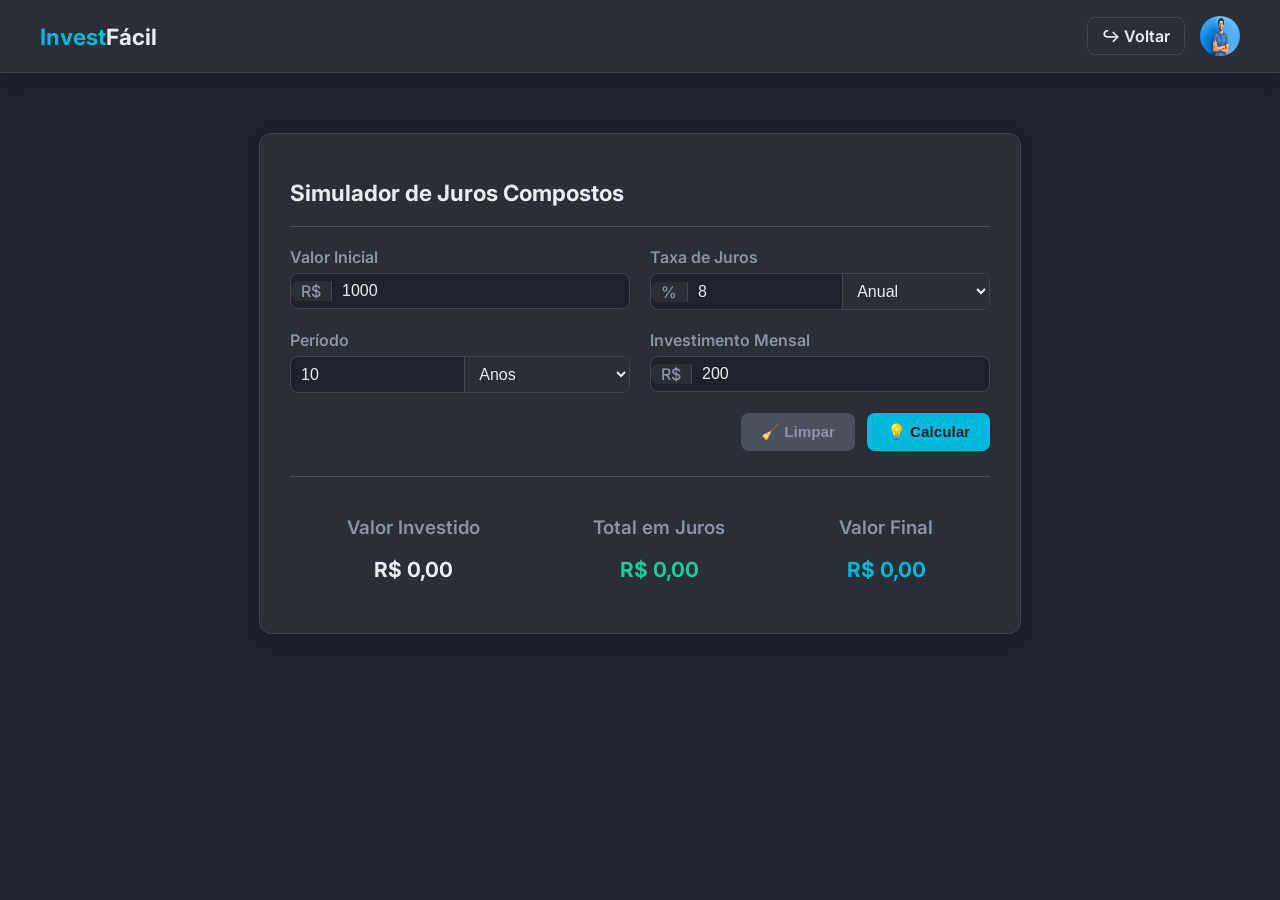
<file: juroscompostos.html>
<!DOCTYPE html>
<html lang="pt-BR">
<head>
  <meta charset="UTF-8" />
  <meta name="viewport" content="width=device-width, initial-scale=1.0" />
  <title>Simulador de Juros...</title>
  
  <link rel="stylesheet" href="calculadora.css">
  
  <link href="https://fonts.googleapis.com/css2?family=Inter:wght@400;600;700&display=swap" rel="stylesheet">
</head>
<body>

  <header>
    <div class="logo"><span>Invest</span>Fácil</div>
    <div class="header-buttons">
      <a href="index.html" class="carteira-btn">↪ Voltar</a>
      <img src="poze.jpg" alt="user" width="40" height="40" style="border-radius: 50%;">
    </div>
  </header>

  <main>
    <div class="simulador">
      <h1>Simulador de Juros Compostos</h1>
      <div class="linha"></div>

      <div class="grid">
        <div>
          <label>Valor Inicial</label>
          <div class="input-group">
            <span>R$</span>
            <input type="number" id="valorInicial" value="1000" />
          </div>
        </div>
        <div>
          <label>Taxa de Juros</label>
          <div class="input-group">
            <span>%</span>
            <input type="number" id="taxaJuros" value="8" />
            <select id="tipoTaxa">
              <option value="anual">Anual</option>
              <option value="mensal">Mensal</option>
            </select>
          </div>
        </div>
      </div>

      <div class="grid">
        <div>
          <label>Período</label>
          <div class="input-group">
            <input type="number" id="periodo" value="10" />
            <select id="tipoPeriodo">
              <option value="anos">Anos</option>
              <option value="meses">Meses</option>
            </select>
          </div>
        </div>
        <div>
          <label>Investimento Mensal</label>
          <div class="input-group">
            <span>R$</span>
            <input type="number" id="aporteMensal" value="200" />
          </div>
        </div>
      </div>

      <div class="botoes">
        <button class="limpar" onclick="limparCampos()">🧹 Limpar</button>
        <button class="calcular" onclick="calcular()">💡 Calcular</button>
      </div>

      <div class="resultados">
        <div class="resultado">
          <h3>Valor Investido</h3>
          <p id="valorInvestido">R$ 0,00</p>
        </div>
        <div class="resultado">
          <h3>Total em Juros</h3>
          <p class="verde" id="totalJuros">R$ 0,00</p>
        </div>
        <div class="resultado">
          <h3>Valor Final</h3>
          <p class="azul" id="valorFinal">R$ 0,00</p>
        </div>
      </div>
    </div>
  </main>

  <script>
    function calcular() {
      const valorInicial = parseFloat(document.getElementById('valorInicial').value);
      const taxa = parseFloat(document.getElementById('taxaJuros').value);
      const tipoTaxa = document.getElementById('tipoTaxa').value;
      const periodo = parseFloat(document.getElementById('periodo').value);
      const tipoPeriodo = document.getElementById('tipoPeriodo').value;
      const aporte = parseFloat(document.getElementById('aporteMensal').value);

      if (isNaN(valorInicial) || isNaN(taxa) || isNaN(periodo)) return;

      let meses = tipoPeriodo === 'anos' ? periodo * 12 : periodo;
      let taxaMensal = tipoTaxa === 'anual' ? (taxa / 100) / 12 : (taxa / 100);

      let montante = valorInicial * Math.pow(1 + taxaMensal, meses);
      for (let i = 1; i <= meses; i++) {
        montante += aporte * Math.pow(1 + taxaMensal, meses - i);
      }

      const valorInvestido = valorInicial + (aporte * meses);
      const totalJuros = montante - valorInvestido;

      document.getElementById('valorInvestido').innerText = formatar(valorInvestido);
      document.getElementById('totalJuros').innerText = formatar(totalJuros);
      document.getElementById('valorFinal').innerText = formatar(montante);
    }

    function formatar(valor) {
      return valor.toLocaleString('pt-BR', { style: 'currency', currency: 'BRL' });
    }

    function limparCampos() {
      document.getElementById('valorInicial').value = '';
      document.getElementById('taxaJuros').value = '';
      document.getElementById('periodo').value = '';
      document.getElementById('aporteMensal').value = '';
      document.getElementById('valorInvestido').innerText = 'R$ 0,00';
      document.getElementById('totalJuros').innerText = 'R$ 0,00';
      document.getElementById('valorFinal').innerText = 'R$ 0,00';
    }
  </script>

</body>
</html>
</file>
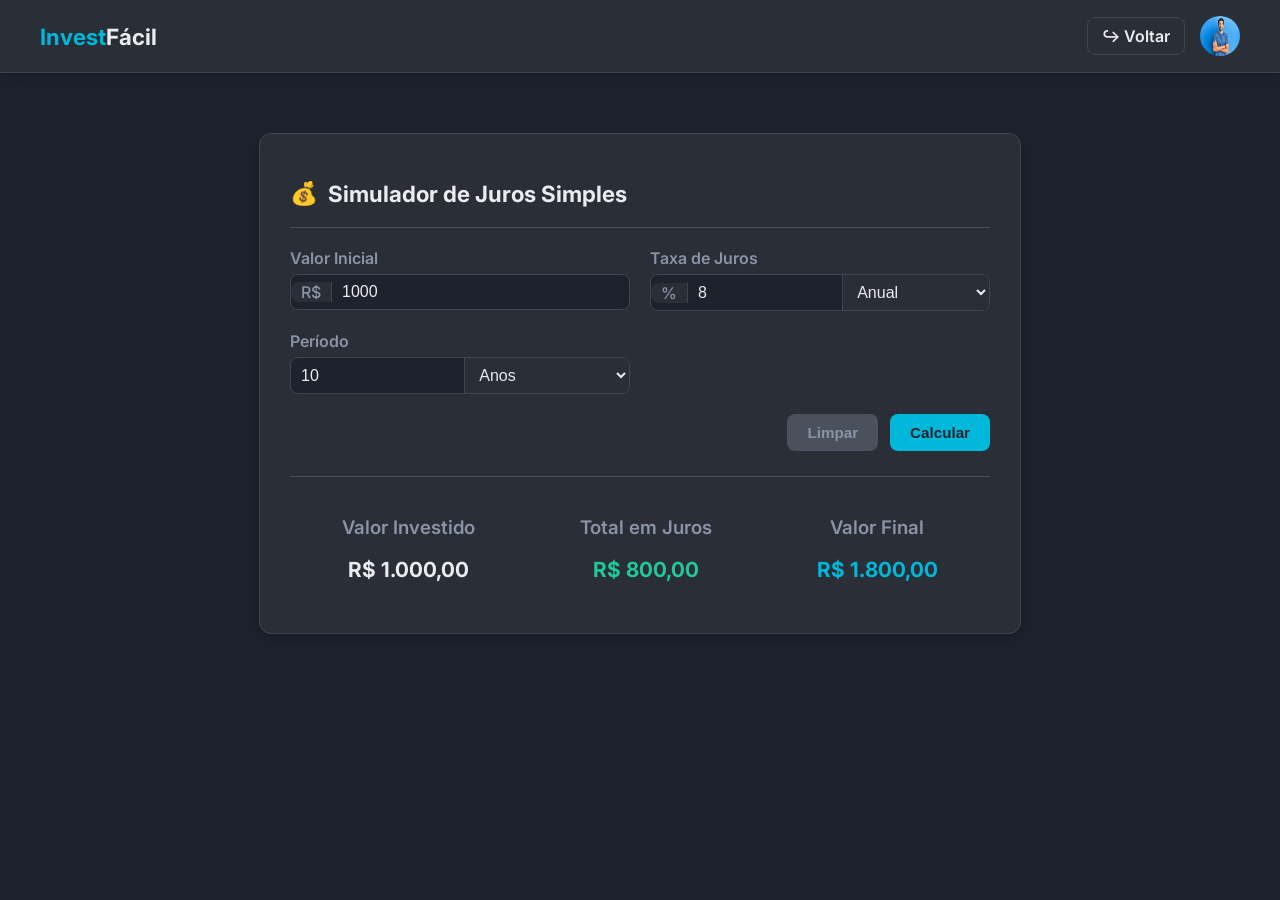
<file: jurosimples.html>
<!DOCTYPE html>
<html lang="pt-BR">
<head>
  <meta charset="UTF-8" />
  <meta name="viewport" content="width=device-width, initial-scale=1.0" />
  <title>Simulador de Juros Simples</title>
  
  <link rel="stylesheet" href="calculadora.css">
  
  <link href="https://fonts.googleapis.com/css2?family=Inter:wght@400;600;700&display=swap" rel="stylesheet">
</head>
<body>

  <header>
    <div class="logo"><span>Invest</span>Fácil</div>
    <div class="header-buttons">
      <a href="index.html" class="carteira-btn">↪ Voltar</a>
      <img src="poze.jpg" alt="user" width="40" height="40" style="border-radius: 50%;">
    </div>
  </header>

  <main>
    <div class="simulador juros-simples">
      <h1>Simulador de Juros Simples</h1>
      <div class="linha"></div>

      <div class="grid">
        <div>
          <label>Valor Inicial</label>
          <div class="input-group">
            <span>R$</span>
            <input type="number" id="valorInicial" value="1000" />
          </div>
        </div>
        <div>
          <label>Taxa de Juros</label>
          <div class="input-group">
            <span>%</span>
            <input type="number" id="taxaJuros" value="8" />
            <select id="tipoTaxa">
              <option value="anual">Anual</option>
              <option value="mensal">Mensal</option>
            </select>
          </div>
        </div>
      </div>

      <div class="grid">
        <div>
          <label>Período</label>
          <div class="input-group">
            <input type="number" id="periodo" value="10" />
            <select id="tipoPeriodo">
              <option value="anos">Anos</option>
              <option value="meses">Meses</option>
            </select>
          </div>
        </div>
        </div>

      <div class="botoes">
        <button class="limpar" onclick="limparCampos()">Limpar</button>
        <button class="calcular" onclick="calcular()">Calcular</button>
      </div>

      <div class="resultados">
        <div class="resultado">
          <h3>Valor Investido</h3>
          <p id="valorInvestido">R$ 0,00</p>
        </div>
        <div class="resultado">
          <h3>Total em Juros</h3>
          <p class="verde" id="totalJuros">R$ 0,00</p>
        </div>
        <div class="resultado">
          <h3>Valor Final</h3>
          <p class="azul" id="valorFinal">R$ 0,00</p>
        </div>
      </div>
    </div>
  </main>

  <script>
    function calcular() {
      // 1. Obter os valores (sem aporte)
      const valorInicial = parseFloat(document.getElementById('valorInicial').value) || 0;
      const taxa = parseFloat(document.getElementById('taxaJuros').value) || 0;
      const tipoTaxa = document.getElementById('tipoTaxa').value;
      const periodo = parseFloat(document.getElementById('periodo').value) || 0;
      const tipoPeriodo = document.getElementById('tipoPeriodo').value;

      // 2. Padronizar taxa e período para base MENSAL
      // Em juros simples, a taxa anual é simplesmente dividida por 12
      const taxaMensal = tipoTaxa === 'anual' ? (taxa / 100) / 12 : (taxa / 100);
      const meses = tipoPeriodo === 'anos' ? periodo * 12 : periodo;

      // 3. Calcular Juros Simples (J = P * i * n)
      const juros = valorInicial * taxaMensal * meses;

      // 4. Calcular os totais (sem aporte)
      const valorInvestido = valorInicial;
      const valorFinal = valorInicial + juros;

      // 5. Exibir os resultados
      document.getElementById('valorInvestido').innerText = formatar(valorInvestido);
      document.getElementById('totalJuros').innerText = formatar(juros);
      document.getElementById('valorFinal').innerText = formatar(valorFinal);
    }

    // FUNÇÃO DE FORMATAR (ESTAVA FALTANDO)
    function formatar(valor) {
      if (isNaN(valor)) {
        return 'R$ 0,00';
      }
      return valor.toLocaleString('pt-BR', { style: 'currency', currency: 'BRL' });
    }

    // FUNÇÃO DE LIMPAR (CORRIGIDA)
    function limparCampos() {
      document.getElementById('valorInicial').value = '';
      document.getElementById('taxaJuros').value = '';
      document.getElementById('periodo').value = '';
      // Linha do 'aporteMensal' removida
      document.getElementById('valorInvestido').innerText = 'R$ 0,00';
      document.getElementById('totalJuros').innerText = 'R$ 0,00';
      document.getElementById('valorFinal').innerText = 'R$ 0,00';
    }
    
    // Calcula uma vez ao carregar a página (com os valores padrão)
    calcular();
  </script>

</body>
</html>
</file>
<file: calculadora.css>
/* ===================================================================
   1. ESTILOS DA CALCULADORA (Paleta: Estilo "Investidor10" - Dark Fixo)
   =================================================================== */
:root {
    /* Paleta Principal (Inspirada na Imagem) */
    --color-primary: #00B8D9;      /* Ciano vibrante para destaques */
    --color-text-light: #EAECEF;   /* Texto principal (quase branco) */
    --color-text-muted: #8A94A6;  /* Texto secundário (cinza claro) */
    --color-card-bg: #2A2E37;     /* Fundo dos cards/elementos (cinza escuro) */
    --color-body-bg: #1E222D;     /* Fundo da página (muito escuro) */
    --color-border: #3E4450;     /* Bordas gerais */
    --color-border-light: #4A505C;/* Bordas internas/mais claras */
    --color-green: #20C997;       /* Verde (mantido) */
    --color-red: #F03E3E;         /* Vermelho (mantido) */

    /* Outras variáveis */
    --font-main: 'Inter', sans-serif; /* Fonte mantida */
    --border-radius-s: 8px;
    --border-radius-m: 12px;
    --shadow: 0 4px 15px rgba(0,0,0,0.2); /* Sombra mais escura */
    --transition: all 0.2s ease;
}

body {
  font-family: var(--font-main);
  background-color: var(--color-body-bg);
  margin: 0;
  padding: 0;
  color: var(--color-text-light); /* Texto padrão é claro */
}

header {
  background-color: var(--color-card-bg); /* Fundo escuro */
  display: flex;
  justify-content: space-between;
  align-items: center;
  padding: 16px 40px;
  box-shadow: var(--shadow);
  border-bottom: 1px solid var(--color-border);
}

.logo {
  font-weight: 700;
  font-size: 1.4rem;
  color: var(--color-text-light); /* Texto claro */
}
.logo span {
  color: var(--color-primary); /* Destaque ciano */
}

.header-buttons {
  display: flex;
  align-items: center;
  gap: 15px;
}

/* Estilo para botões no header (Voltar/Carteira) */
.carteira-btn {
  border: 1px solid var(--color-border);
  padding: 8px 14px;
  border-radius: var(--border-radius-s);
  font-weight: 600;
  background-color: var(--color-card-bg); /* Fundo escuro */
  cursor: pointer;
  display: flex;
  align-items: center;
  gap: 6px;
  text-decoration: none;
  color: var(--color-text-light); /* Texto claro */
  transition: var(--transition);
}
.carteira-btn:hover {
    border-color: var(--color-primary);
    color: var(--color-primary); /* Muda cor no hover */
}

main {
  display: flex;
  flex-direction: column;
  align-items: center;
  margin-top: 40px;
  padding: 20px;
}

/* Botão "Voltar" dentro do main */
.btn-voltar {
  display: flex;
  align-items: center;
  gap: 8px;
  text-decoration: none;
  color: var(--color-text-light);
  background-color: var(--color-card-bg);
  border: 1px solid var(--color-border);
  padding: 8px 14px;
  border-radius: var(--border-radius-s);
  font-weight: 600;
  margin-bottom: 20px;
  width: fit-content;
  transition: var(--transition);
}
.btn-voltar:hover {
  background-color: var(--color-border-light);
  border-color: var(--color-text-muted);
}

.simulador {
  background-color: var(--color-card-bg); /* Fundo escuro */
  width: 700px;
  max-width: 100%;
  padding: 30px;
  border-radius: var(--border-radius-m);
  box-shadow: var(--shadow);
  border: 1px solid var(--color-border);
}

.simulador h1 {
  display: flex;
  align-items: center;
  font-size: 1.4rem;
  margin-bottom: 20px;
  font-weight: 700;
  color: var(--color-text-light); /* Texto claro */
}

/* Ícones específicos */
.simulador.juros-compostos h1::before { content: "📈"; margin-right: 10px; }
.simulador.juros-simples h1::before { content: "💰"; margin-right: 10px; }

.linha {
  border-bottom: 1px solid var(--color-border-light); /* Borda mais clara */
  margin-bottom: 20px;
}

label {
  display: block;
  font-weight: 600;
  margin-bottom: 6px;
  color: var(--color-text-muted); /* Texto secundário */
}

.grid {
  display: grid;
  grid-template-columns: 1fr 1fr;
  gap: 20px;
  margin-bottom: 20px;
}

.input-group {
  display: flex;
  align-items: center;
  border: 1px solid var(--color-border);
  border-radius: var(--border-radius-s);
  background-color: var(--color-body-bg); /* Fundo mais escuro */
}

.input-group input, .input-group select {
  border: none;
  outline: none;
  width: 100%;
  padding: 8px 10px;
  background: transparent;
  font-size: 1rem;
  color: var(--color-text-light); /* Texto claro */
}

.input-group span { /* Para R$ e % */
  color: var(--color-text-muted);
  padding: 0 10px;
  font-weight: 500;
  background-color: var(--color-card-bg); /* Fundo cinza escuro */
  border-right: 1px solid var(--color-border);
  height: 100%;
  display: flex;
  align-items: center;
  border-radius: var(--border-radius-s) 0 0 var(--border-radius-s);
}
.input-group span + input {
    border-radius: 0 var(--border-radius-s) var(--border-radius-s) 0;
}
.input-group select {
    background-color: var(--color-card-bg); /* Fundo cinza escuro */
    border-left: 1px solid var(--color-border);
    border-radius: 0 var(--border-radius-s) var(--border-radius-s) 0;
    cursor: pointer;
}
/* Foco nos inputs */
.input-group input:focus, .input-group select:focus {
    box-shadow: 0 0 0 2px rgba(0, 184, 217, 0.3); /* Sombra ciano ao focar */
}
.input-group:focus-within {
    border-color: var(--color-primary); /* Borda ciano no grupo */
}


.botoes {
  display: flex;
  justify-content: flex-end;
  gap: 12px;
}

button { /* Estilo geral para botões DENTRO do simulador */
  border: none;
  cursor: pointer;
  border-radius: var(--border-radius-s);
  padding: 10px 20px;
  font-weight: 600;
  font-size: 0.95rem;
  transition: var(--transition);
}

.limpar {
  background-color: var(--color-border-light); /* Cinza escuro */
  color: var(--color-text-muted);
}
.limpar:hover {
    filter: brightness(1.2); /* Clareia um pouco no hover */
}

.calcular {
  background-color: var(--color-primary); /* Ciano */
  color: var(--color-body-bg); /* Texto bem escuro para contraste */
}
.calcular:hover {
    filter: brightness(0.85); /* Escurece um pouco no hover */
}

.resultados {
  display: flex;
  justify-content: space-around;
  margin-top: 25px;
  padding-top: 20px;
  border-top: 1px solid var(--color-border-light);
}

.resultado {
  text-align: center;
}

/* CORREÇÃO DOS RESULTADOS */
.resultado h3 {
  font-weight: 600;
  color: var(--color-text-muted); /* Texto secundário (cinza claro) */
}
.resultado p {
  font-size: 1.3rem;
  font-weight: 700;
  margin-top: 4px;
  color: var(--color-text-light); /* Texto principal (quase branco) */
}

/* CORREÇÃO DAS CORES ESPECÍFICAS NOS RESULTADOS */
.resultado p.verde {
  color: var(--color-green); /* Verde */
}
.resultado p.azul {
  color: var(--color-primary); /* Ciano */
}

/* Responsividade para telas menores */
@media (max-width: 768px) {
    .grid {
        grid-template-columns: 1fr;
    }
    .simulador {
        width: 100%;
        padding: 20px;
    }
    header {
        padding: 10px 20px;
    }
    .resultados {
        flex-direction: column;
        gap: 15px;
    }
}
</file>
